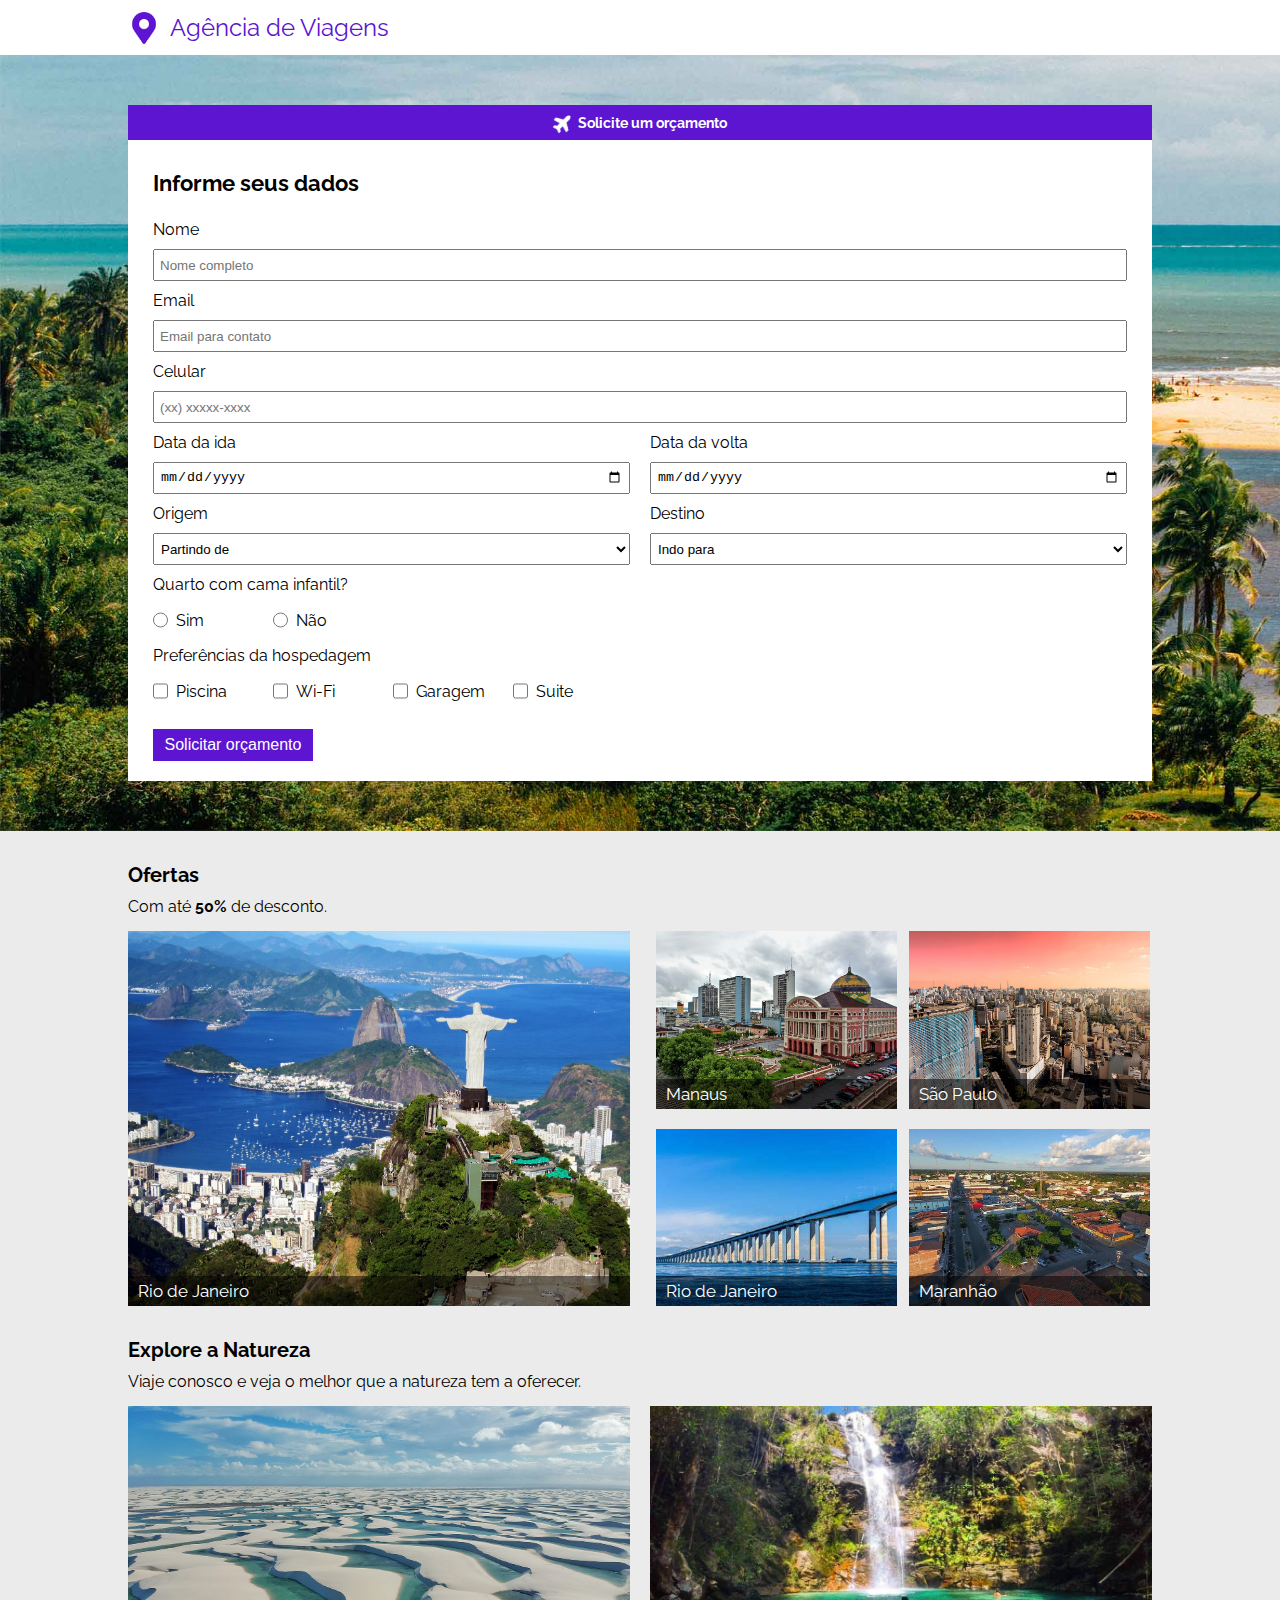
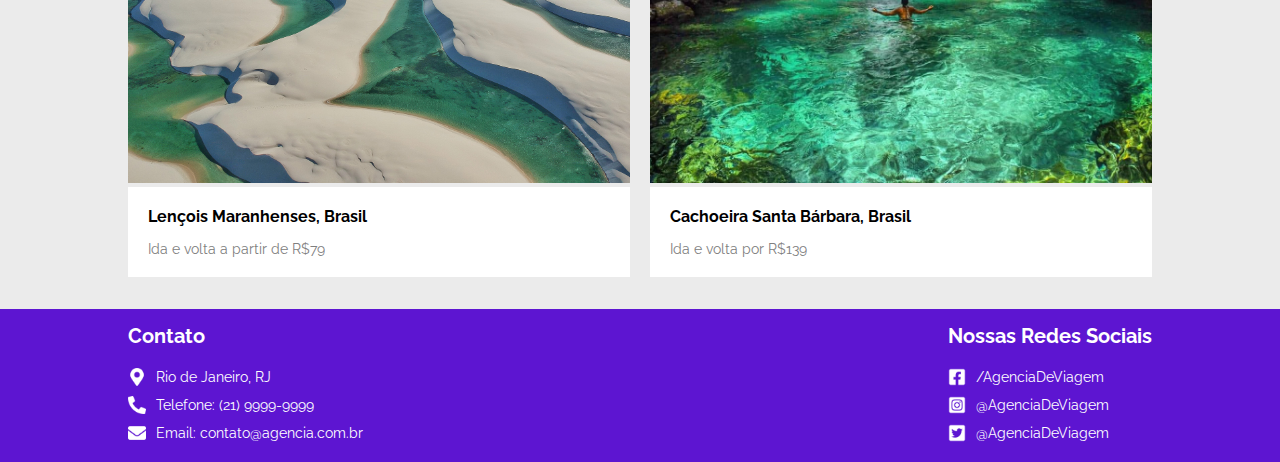
<file: index.html>
<!DOCTYPE html>
<html lang="pt-BR">
<head>
  <meta charset="UTF-8" />
  <meta name="viewport" content="width=device-width, initial-scale=1.0">
  <meta name="description" content="A Agência de Viagens encontra o hotel certo pra você!">
  <title>Agência de viagens</title>
  <link rel="stylesheet" href="style.css" />
  <link rel="stylesheet" href="https://fonts.googleapis.com/css2?family=Raleway:wght@200;300&amp;display=swap">
</head>
<body>
  <div id="header"></div>
  <div id="form"></div>
  <div id="ofertas"></div>
  <div id="natureza"></div>
  <div id="footer"></div>

  <script>
    async function loadComponent(id, file) {
      const res = await fetch(file);
      const html = await res.text();
      document.getElementById(id).innerHTML = html; 
    }

    loadComponent('header', 'components/header.html');
    loadComponent('form', 'components/form.html');
    loadComponent('ofertas', 'components/ofertas.html');
    loadComponent('natureza', 'components/natureza.html');
    loadComponent('footer', 'components/footer.html');
  </script>
</body>
</html>
</file>
<file: style.css>
* {
    padding: 0;
    margin: 0;
}

body {
    background: #80808029;
    font-family: 'Raleway', sans-serif;
}

header {
    width: 100%;
    height: 55px;
    background: #fff;
    display: flex;
    justify-content: center;
}
.topo {
    width: 100%;
    height: 100%;
    display: flex;
    justify-content: flex-start;
    align-items: center;
}

.topo-logo {
    width: 32px;
    height: 32px;
}
.topo-titulo {
    font-size: 24px;
    color: #5d15d1;
    margin: 0 0 0 10px;
}
.limite-largura {
    max-width: 1024px;
}
.orcamento-fundo {
    width: 100%;
    height: auto;
    background-image: url(assets/imagens/bahia.jpg);
    background-repeat: no-repeat;
    background-size: cover;
}
.orcamento-area {
    width: 100%;
    height: auto;
    margin: 0 auto;
    padding: 50px 0;
}
.orcamento-cabecalho {
    width: 100%;
    height: 35px;
    display: flex;
    justify-content: center;
    align-items: center;
    background: #5d15d1;
}
.orcamento-logo {
    width: 20px;
    height: 20px;
    transform: rotate(-45deg);
}
.orcamento-descricao {
    font-size: 14px;
    color: #fff;
    margin: 0 0 0 5px;
}
.orcamento-area-formulario {
    width: 100%;
    background: #fff;
    padding: 30px 25px 20px 25px;
    box-sizing: border-box;
}
.orcamento-subtitulo-formulario {
    font-size: 22px;
    margin: 0 0 24px 0px;
}

.formulario {
    display: flex;
    flex-direction: column;
}

.formulario label {
    font-size: 16px;
}

.formulario input, .formulario select {
    width: 100%;
    height: 32px;
    margin: 10px 0;
}

.formulario input {
    padding: 0 5px;
    box-sizing: border-box;
}

.formulario select {
    padding: 0 3px;
}

.formulario-campo-duplo {
    width: 100%;
    display: flex;
    justify-content: space-between;
}

.formulario-campo-duplo div {
    width: calc(50% - 10px);
}

.radio {
    width: 100%;
    display: flex;
    justify-content: flex-start;
}

.radio div {
    display: flex;
    align-items: center;
    width: 120px;
}

.radio input {
    width: 15px;
}

.radio label {
    margin: 0 0 0 8px;
}

.formulario button {
    width: 160px;
    height: 32px;
    border: none;
    background: #5d15d1;
    font-size: 16px;
    color: #fff;
    margin: 12px 0 0 0;
    cursor: pointer;
}


/*---------------------*/

.ofertas-area, .natureza-area {
    width: 100%;
    height: auto;
    display: flex;
    flex-direction: column;
    margin: 32px auto 0 auto;
}

.ofertas-titulo, .natureza-titulo {
    font-size: 20px;
    margin: 0 0 10px 0;
}
.ofertas-descricao, .natureza-descricao {
    font-size: 16px;
    font-weight: normal;
    margin: 0 0 15px 0;
}
.ofertas-descricao span {
    font-weight: bold;
}
.ofertas-imagens {
    width: 100%;
    height: 375px;
    display: flex;
    justify-content: space-between;
}
.oferta-imagem-destaque{
    position: relative;
    width: calc(50% - 10px);
    height: 100%;
}
.oferta-quatro-imagens {
    width: calc(50% - 10px);
    height: 100%;
    display: flex;
    flex-wrap: wrap;
    flex-direction: column;
    justify-content: space-between;
}
.oferta-quatro-imagens figure {
    position: relative;
    width: calc(50% - 10px);
    height: calc(50% - 10px);
    margin: 0 6px;
}
.oferta-imagem-destaque img, .oferta-quatro-imagens img {
    object-fit: cover;
    width: 100%;
    height: 100%;
}
.oferta-imagem-destaque figcaption, .oferta-quatro-imagens figcaption {
    position: absolute;
    left: 0;
    bottom: 0;

    width: 100%;
    background: rgb(0 0 0 / 50%);
    font-size: 17px;
    color: #fff;

    padding: 5px 10px;
    box-sizing: border-box;
}

.natureza-duas-imagens {
    width: 100%;
    height: auto;
    display: flex;
    justify-content: space-between;
}
.natureza-imagem {
    width: calc(50% - 10px);
    height: 100%;
}
.natureza-imagem img {
    object-fit: cover;
    width: 100%;
    height: 100%;
}
.natureza-imagem div {
    width: 100%;
    padding: 20px;
    box-sizing: border-box;
    background: #fff;
}
.natureza-imagem h3 {
    font-size: 16px;
}
.natureza-imagem p {
    color: grey;
    font-size: 14px;
    margin: 15px 0 0 0px;
}

footer {
    width: 100%;
    background: #5d15d1;
    margin: 32px 0 0 0;
}
.rodape {
    display: flex;
    justify-content: space-between;
    margin: 0 auto;
}
.rodape-conteudo {
    display: flex;
    flex-direction: column;
    padding: 15px 0;
}
.rodape-conteudo h2 {
    color: #fff;
    margin: 0 0 15px 0;
    font-size: 20px;
}
.rodape-conteudo div {
    display: flex;
    align-items: center;
    margin: 5px 0;
}
.rodape-conteudo img {
    width: 18px;
}
.rodape-conteudo span {
    color: #fff;
    font-size: 14px;
    margin: 0 0 0 10px;
}

@media(max-width: 1100px)
{
    .limite-largura{
        width: 90%;
    }    
}

@media(max-width: 768px)
{
    .formulario button {
        width: 100%;
    }
    .ofertas-imagens {
        height: 100%;
        flex-direction: column;
    }
    .oferta-quatro-imagens {
        width: 100%;
    }
    .oferta-imagem-destaque, .oferta-quatro-imagens figure {
        width: 100%;
        height: 225px;
        margin: 15px 0 0 0;
    }
    .natureza-duas-imagens {
        flex-direction: column;
    }
    .natureza-imagem {
        width: 100%;
        margin: 15px 0 0 0;
    }
    .rodape {
        flex-direction: column;
        align-items: center;
    }
    .rodape-conteudo {
        width: 250px;
    }
}

@media(max-width: 540px)
{
    .formulario-campo-duplo, .radio {
        flex-direction: column;
    }

    .formulario-campo-duplo div, .radio div {
        width: 100%;
    }
}
</file>
